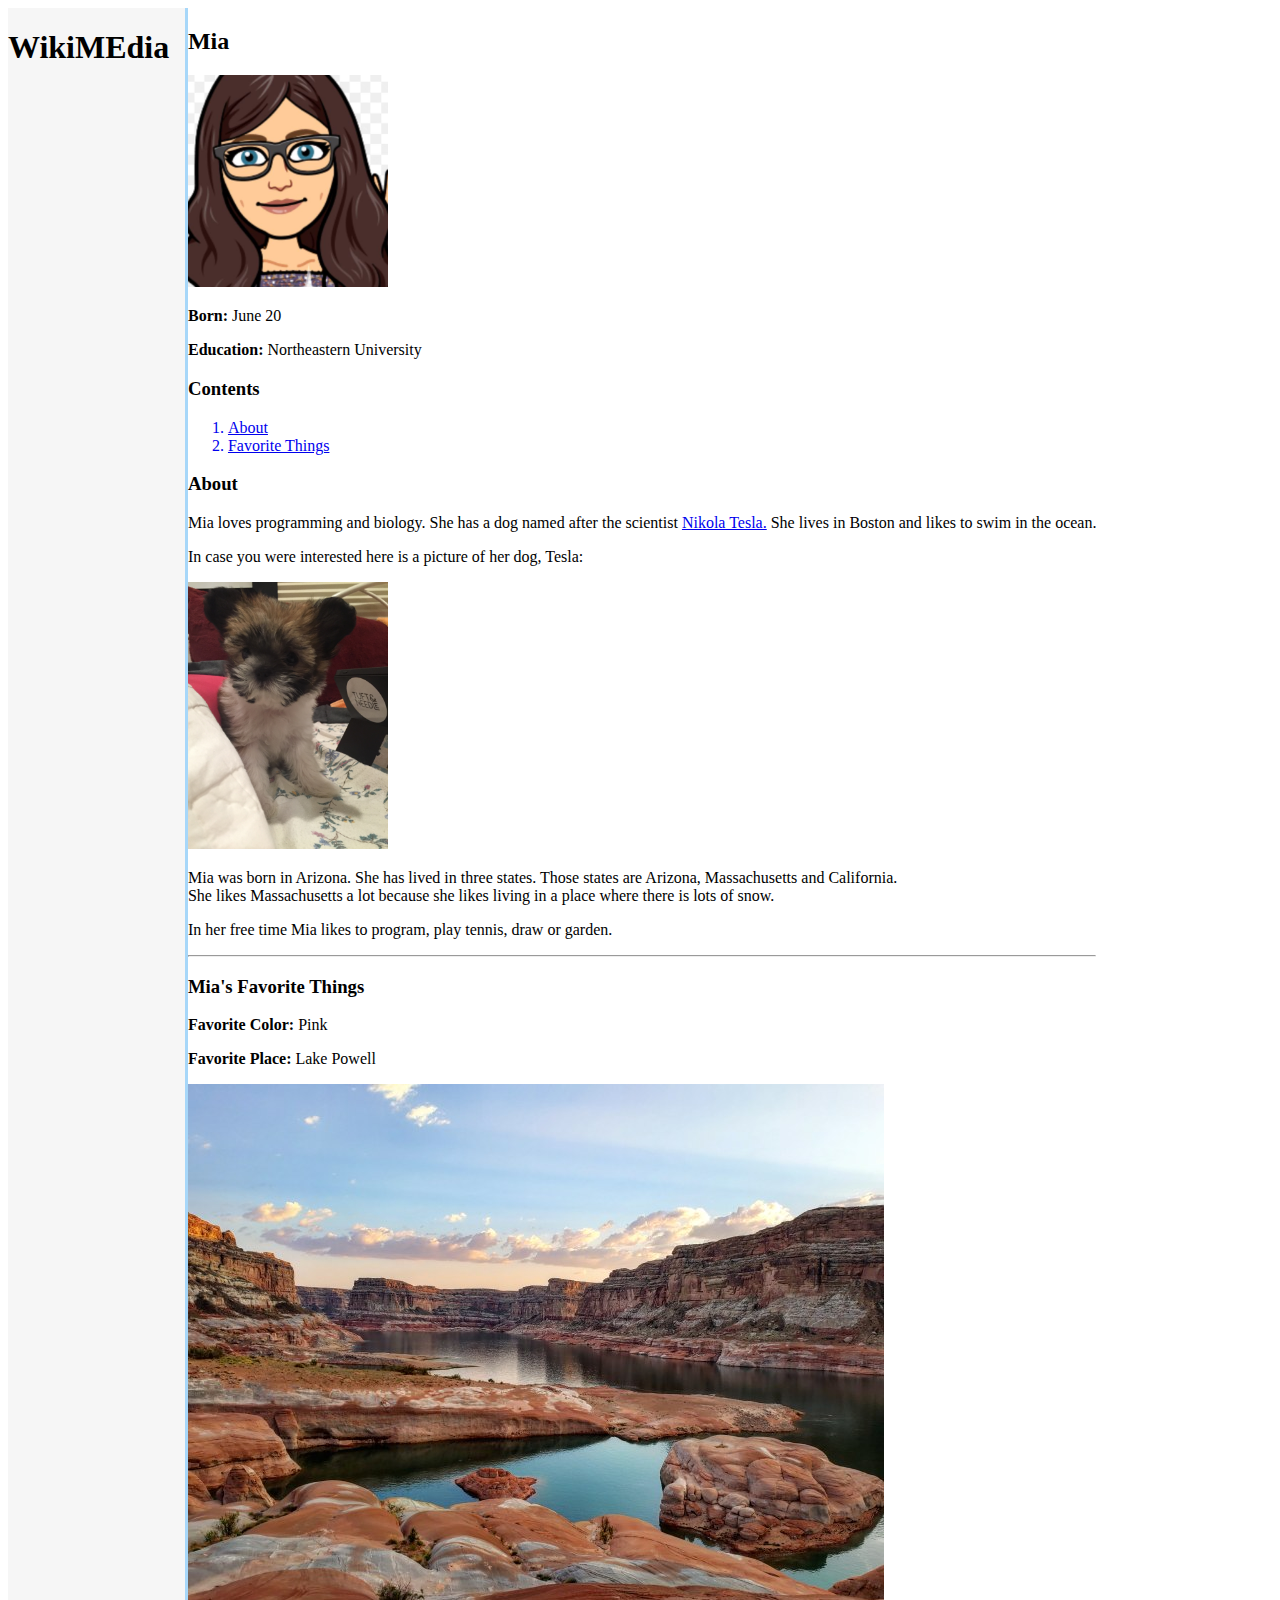
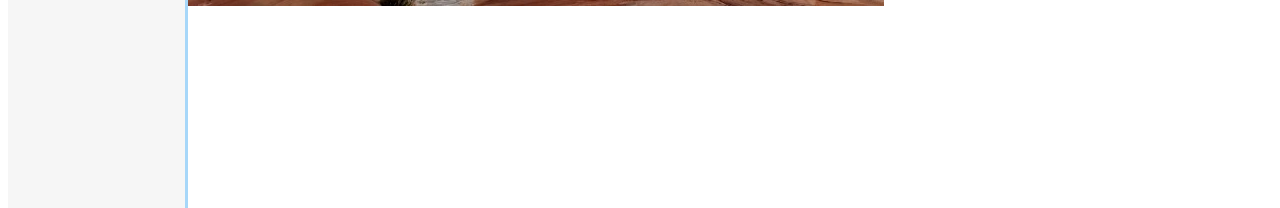
<file: solutions/index.html>
<!doctype html>

<html lang="en">

<head>
    <title>Mia Kotalik</title>
    <meta name="author" content="SitePoint">
    <link rel="stylesheet" href="style.css">
</head>

<body>
    <div class="column left-small">
        <h1>WikiMEdia</h1>
    </div>
    <div class="column main-text">
        <h2>Mia </h2>
        <img class="profile-pic" src="img/mia.JPG">
        <p><b>Born:</b> June 20 </p>
        <p><b>Education:</b> Northeastern University</p>
        <div class="contents">
            <h3>Contents </h3>
            <ol>
                <a href=#about>
                    <li>About</li>
                </a>
                <a href="#favorite-things">
                    <li>Favorite Things</li>
                </a>
            </ol>
        </div>
        <div id="about">
            <h3>About</h3>
            <p>Mia loves programming and biology. She has a dog named after the scientist <a
                    href="https://en.wikipedia.org/wiki/Nikola_Tesla">Nikola Tesla.</a> She lives in Boston and
                likes to swim in the ocean.</p>
            <p>In case you were interested here is a picture of her dog, Tesla:</p>
            <img class="tesla-pic" src="img/tesla.jpg">
            <p>Mia was born in Arizona. She has lived in three states. Those states are Arizona, Massachusetts and
                California. <br> She likes Massachusetts a lot because she likes living in a place where there is lots
                of
                snow. </p>
            <p>
                In her free time Mia likes to program, play tennis, draw or garden.
            </p>

        </div>
        <hr>
        <div id="favorite-things">
            <h3>Mia's Favorite Things</h3>
            <p><b>Favorite Color:</b>
                <span class="pink-text"> Pink </span>
            </p>
            <p><b>Favorite Place:</b> Lake Powell </p>
            <img src="img/lakepowell.jpg">
        </div>
    </div>
</body>

</html>
</file>
<file: solutions/style.css>
.color-pink {
    color: #9e4486;
}

.color-pink:hover {
    color: #c7a9bf;
}

.column {
    float: left;
}

.left-small {
    width: 14%;
    height: 200vh;
    background-color: #f6f6f6;
    border-style: none solid none none;
    border-color: #a7d7f9;
}

.tesla-pic {
    width: 200px;
}

.profile-pic {
    width: 200px;
}
</file>
